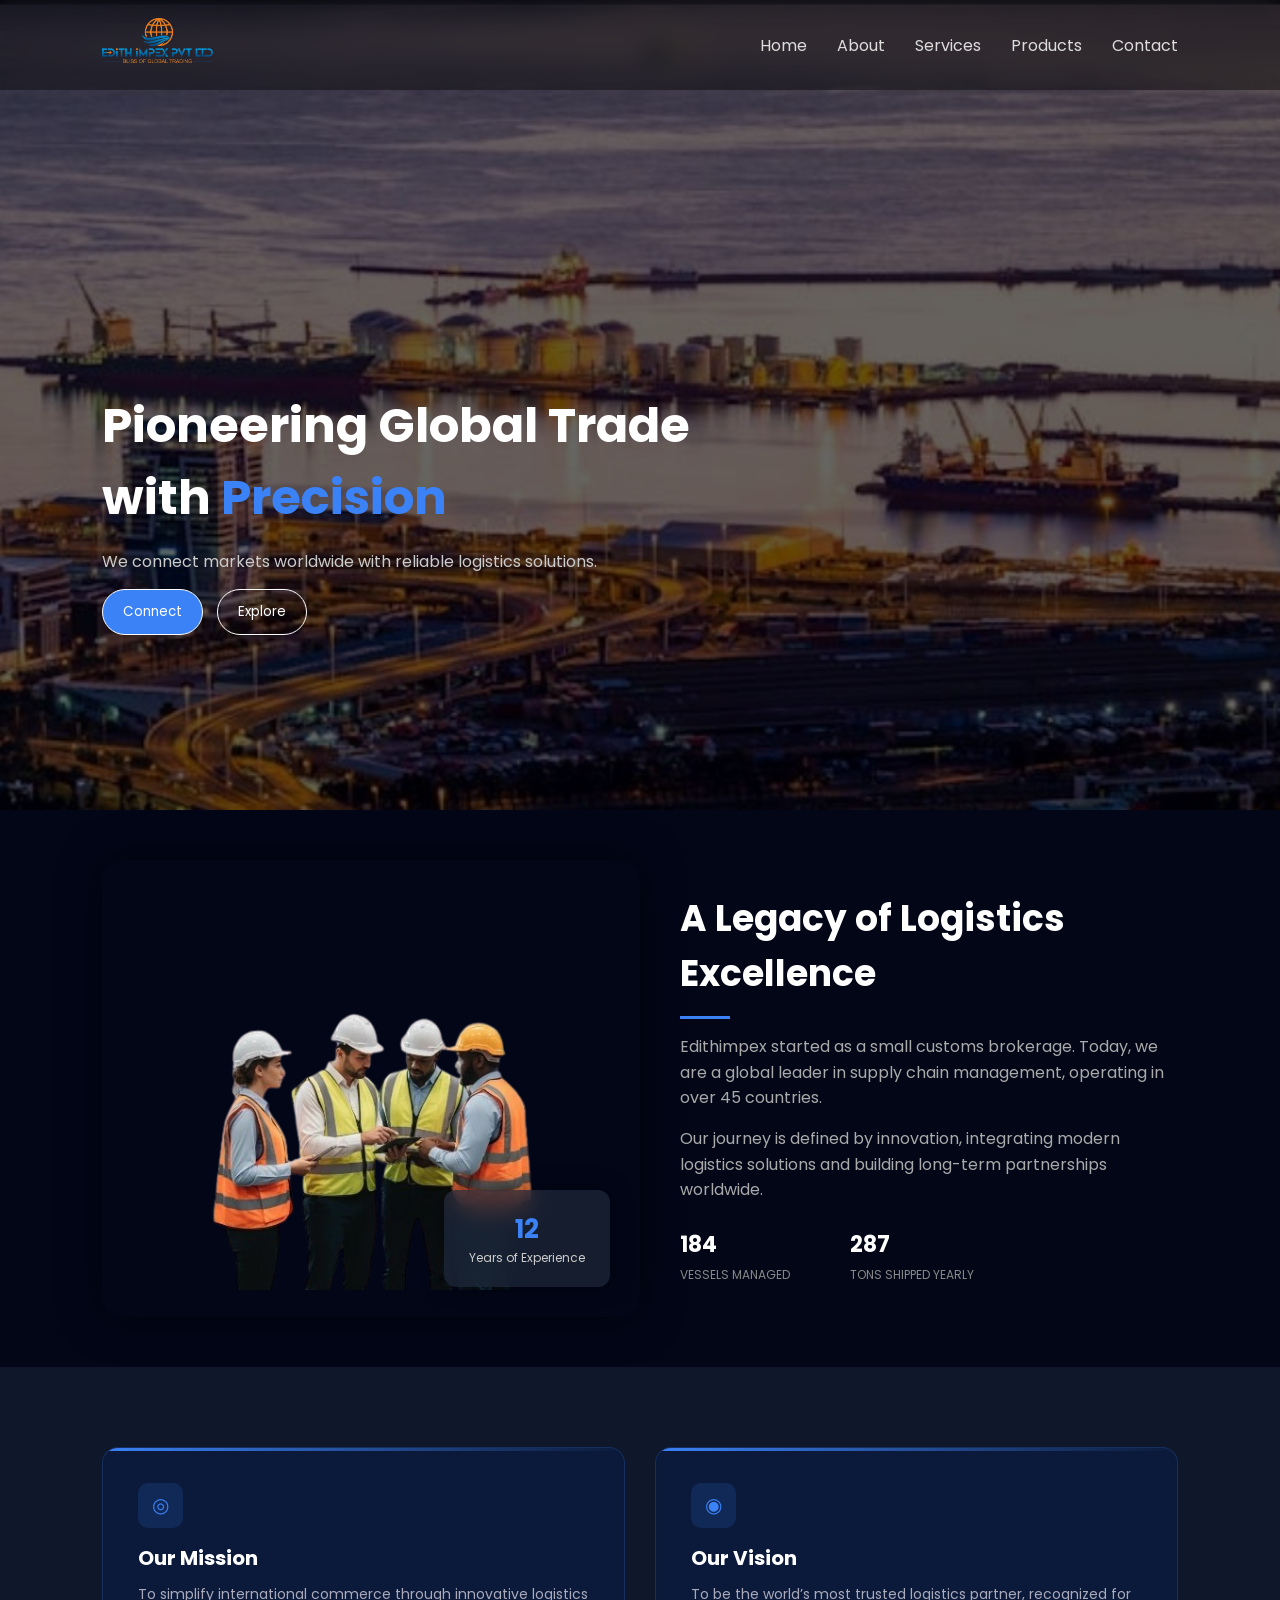
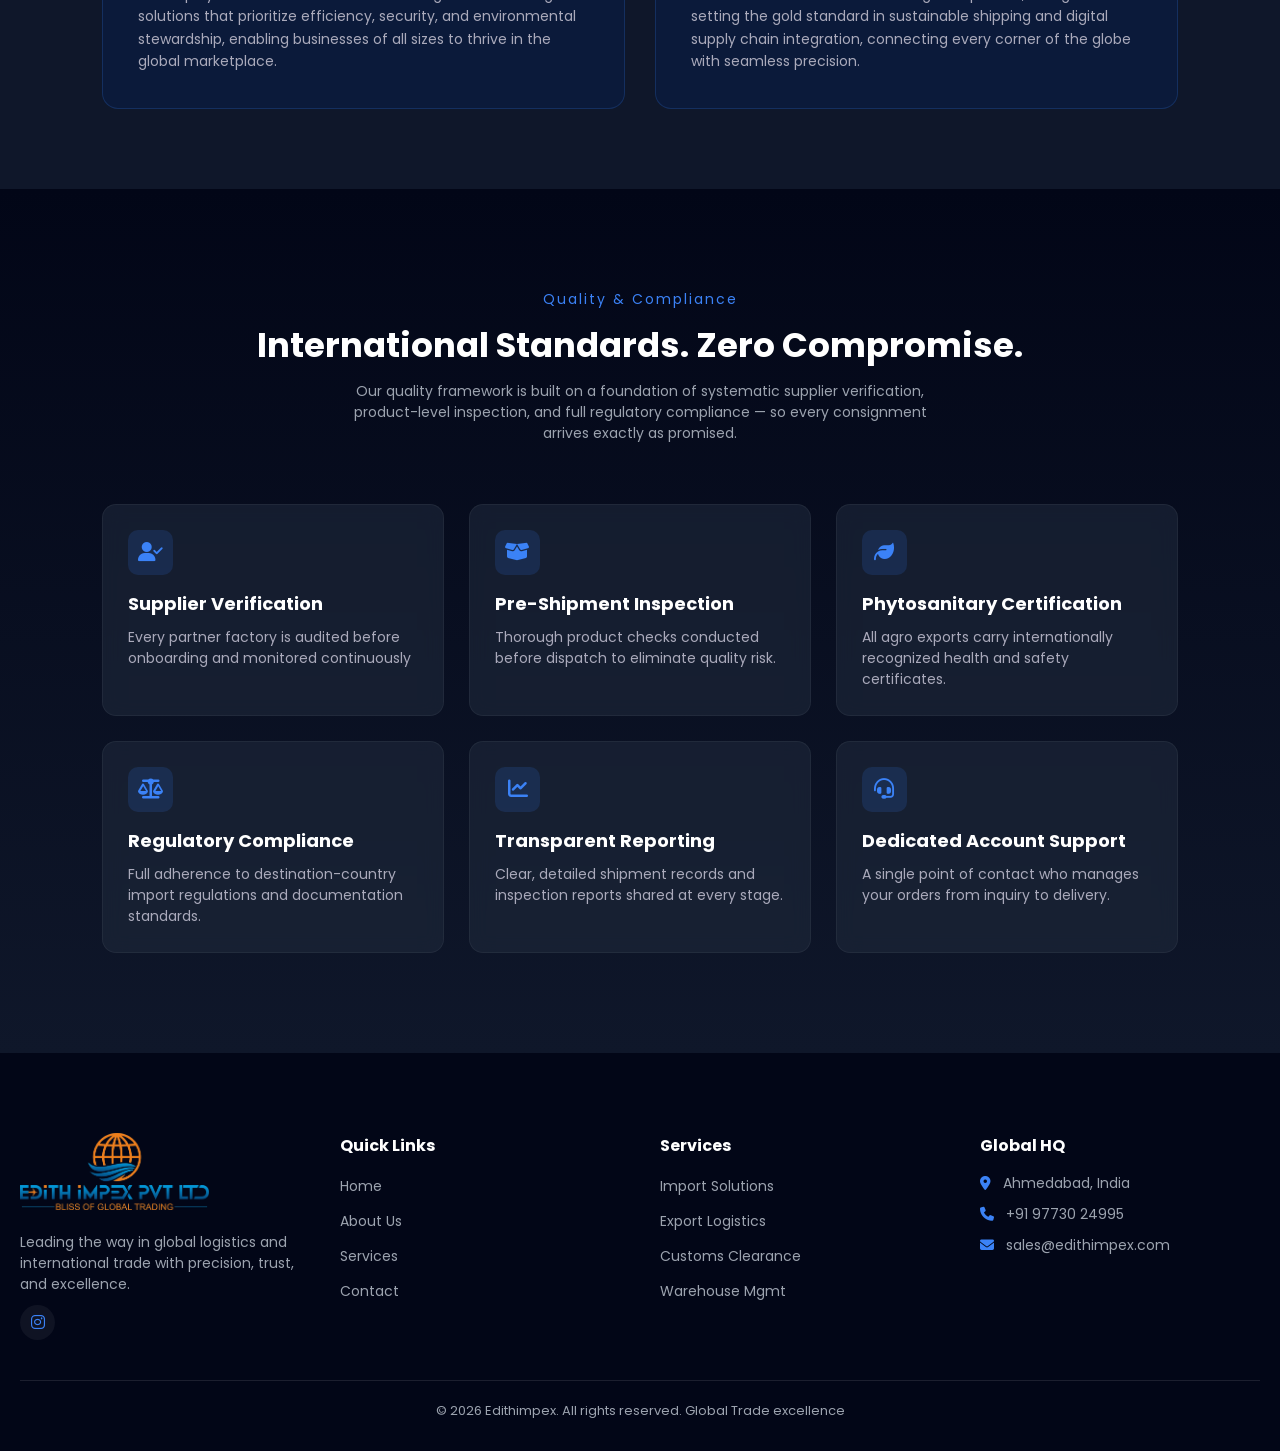
<file: about.html>
<!DOCTYPE html>
<html lang="en">
<head>
<meta charset="UTF-8">
<meta name="viewport" content="width=device-width, initial-scale=1.0">
<title>About - Edithimpex</title>

<link rel="stylesheet" href="https://cdnjs.cloudflare.com/ajax/libs/font-awesome/6.5.0/css/all.min.css">
<link href="https://fonts.googleapis.com/css2?family=Poppins:wght@300;400;500;600;700&display=swap" rel="stylesheet">
<link rel="stylesheet" href="css/abt1.css">

</head>

<body>

<!-- NAVBAR -->
<header class="navbar">
  <div class="logo">
    <img src="asset/image/logobg.png" alt="Edithimpex Logo">
  </div>

  <ul class="nav-links">
    <li><a href="index.html">Home</a></li>
    <li><a href="about.html">About</a></li>
    <li><a href="services.html">Services</a></li>
    <li><a href="products.html ">Products</a></li>
    <li><a href="contact.html">Contact</a></li>
  </ul>

  <div class="menu-toggle" id="menu-toggle">☰</div>
</header>

<!-- HERO -->
<section class="hero">
  <div class="hero-content">
    <h1>Pioneering Global Trade with <span>Precision</span></h1>
    <p>We connect markets worldwide with reliable logistics solutions.</p>
    <button class="primary" href="contact.html">Connect</button>
    <button class="secondary" href="services.html">Explore</button>
  </div>
</section>

<!-- ABOUT -->
<section class="about">
  <div class="about-container">

    <!-- LEFT IMAGE CARD -->
    <div class="about-left">
      <img src="asset/image/team.png" alt="team">

      <div class="experience-box">
        <h3 class="counter" data-target="30">0</h3>
        <p>Years of Experience</p>
      </div>
    </div>

    <!-- RIGHT TEXT -->
    <div class="about-right">
      <h2>A Legacy of Logistics Excellence</h2>
      <div class="line"></div>

      <p>
        Edithimpex started as a small customs brokerage.
        Today, we are a global leader in supply chain management,
        operating in over 45 countries.
      </p>

      <p>
        Our journey is defined by innovation, integrating modern logistics
        solutions and building long-term partnerships worldwide.
      </p>

      <div class="stats">
        <div>
          <h3 class="counter" data-target="450">0</h3>
          <span>VESSELS MANAGED</span>
        </div>
        <div>
          <h3 class="counter" data-target="700">0</h3>
          <span>TONS SHIPPED YEARLY</span>
        </div>
      </div>
    </div>

  </div>
</section>

<!-- MISSION -->
<section class="mission">
  
  <div class="mission-card fade-up">
    <div class="icon">◎</div>
    <h3>Our Mission</h3>
    <p>
      To simplify international commerce through innovative logistics
      solutions that prioritize efficiency, security, and environmental
      stewardship, enabling businesses of all sizes to thrive in the global marketplace.
    </p>
  </div>

  <div class="mission-card fade-up">
    <div class="icon">◉</div>
    <h3>Our Vision</h3>
    <p>
      To be the world’s most trusted logistics partner, recognized for
      setting the gold standard in sustainable shipping and digital supply
      chain integration, connecting every corner of the globe with seamless precision.
    </p>
  </div>

</section>

<section class="values">

  <div class="values-header">
    <p class="section-tag">Quality & Compliance</p>
    <h2>International Standards. Zero Compromise.</h2>
    <p class="section-subtitle fade-up">
     Our quality framework is built on a foundation of systematic supplier verification, product-level inspection, and full regulatory compliance — so every consignment arrives exactly as promised.
    </p>
  </div>

  <div class="values-grid">

    <div class="value-card fade-up">
      <div class="icon">
        <i class="fas fa-user-check"></i>
      </div>
      <h3>Supplier Verification</h3>
      <p>Every partner factory is audited before onboarding and monitored continuously</p>
    </div>

    <div class="value-card fade-up">
      <div class="icon">
        <i class="fas fa-box-open"></i>
      </div>
      <h3>Pre-Shipment Inspection</h3>
      <p>Thorough product checks conducted before dispatch to eliminate quality risk.</p>
    </div>

    <div class="value-card fade-up">
      <div class="icon">
        <i class="fas fa-leaf"></i>
      </div>
      <h3>Phytosanitary Certification</h3>
      <p>All agro exports carry internationally recognized health and safety certificates.</p>
    </div>

    <div class="value-card fade-up">
      <div class="icon">
        <i class="fas fa-scale-balanced"></i>
      </div>
      <h3>Regulatory Compliance</h3>
      <p>Full adherence to destination-country import regulations and documentation standards.</p>
    </div>

    <div class="value-card fade-up">
      <div class="icon">
        <i class="fas fa-chart-line"></i>
      </div>
      <h3>Transparent Reporting</h3>
      <p>Clear, detailed shipment records and inspection reports shared at every stage.</p>
    </div>

    <div class="value-card fade-up">
      <div class="icon">
        <i class="fas fa-headset"></i>
      </div>
      <h3>Dedicated Account Support</h3>
      <p>A single point of contact who manages your orders from inquiry to delivery.</p>
    </div>

  </div>

</section>

<footer class="footer">

  <div class="container footer-wrapper">

    <!-- COLUMN 1 -->
    <div class="footer-col fade-up">
      <div class="footer-logo">
        <img src="asset/image/logobg.png" alt="Edithimpex Logo">
      </div>

      <p class="footer-desc">
        Leading the way in global logistics and international trade with precision, trust, and excellence.
      </p>

      <div class="social-icons">
        <!-- <i class="fab fa-facebook-f"></i>
        <i class="fab fa-linkedin-in"></i> -->
        <i class="fab fa-instagram"></i>
      </div>
    </div>

    <!-- COLUMN 2 -->
    <div class="footer-col fade-up delay">
      <h4>Quick Links</h4>
      <ul>
        <li><a href="index.html">Home</a></li>
        <li><a href="about.html">About Us</a></li>
        <li><a href="services.html">Services</a></li>
        <li><a href="contact.html">Contact</a></li>
      </ul>
    </div>

    <!-- COLUMN 3 -->
    <div class="footer-col fade-up">
      <h4>Services</h4>
      <ul>
        <li><a href="#">Import Solutions</a></li>
        <li><a href="#">Export Logistics</a></li>
        <li><a href="#">Customs Clearance</a></li>
        <li><a href="#">Warehouse Mgmt</a></li>
      </ul>
    </div>

    <!-- COLUMN 4 -->
    <div class="footer-col fade-up delay">
      <h4>Global HQ</h4>

      <p><i class="fas fa-map-marker-alt"></i> Ahmedabad, India</p>
      <p><i class="fas fa-phone"></i> +91 97730 24995</p>
      <p><i class="fas fa-envelope"></i> sales@edithimpex.com</p>
    </div>

  </div>

  <!-- BOTTOM -->
  <div class="footer-bottom">
    <p>© 2026 Edithimpex. All rights reserved. Global Trade excellence</p>
  </div>

</footer>

<script src="js/abt.js"></script>

</body>
</html>
</file>
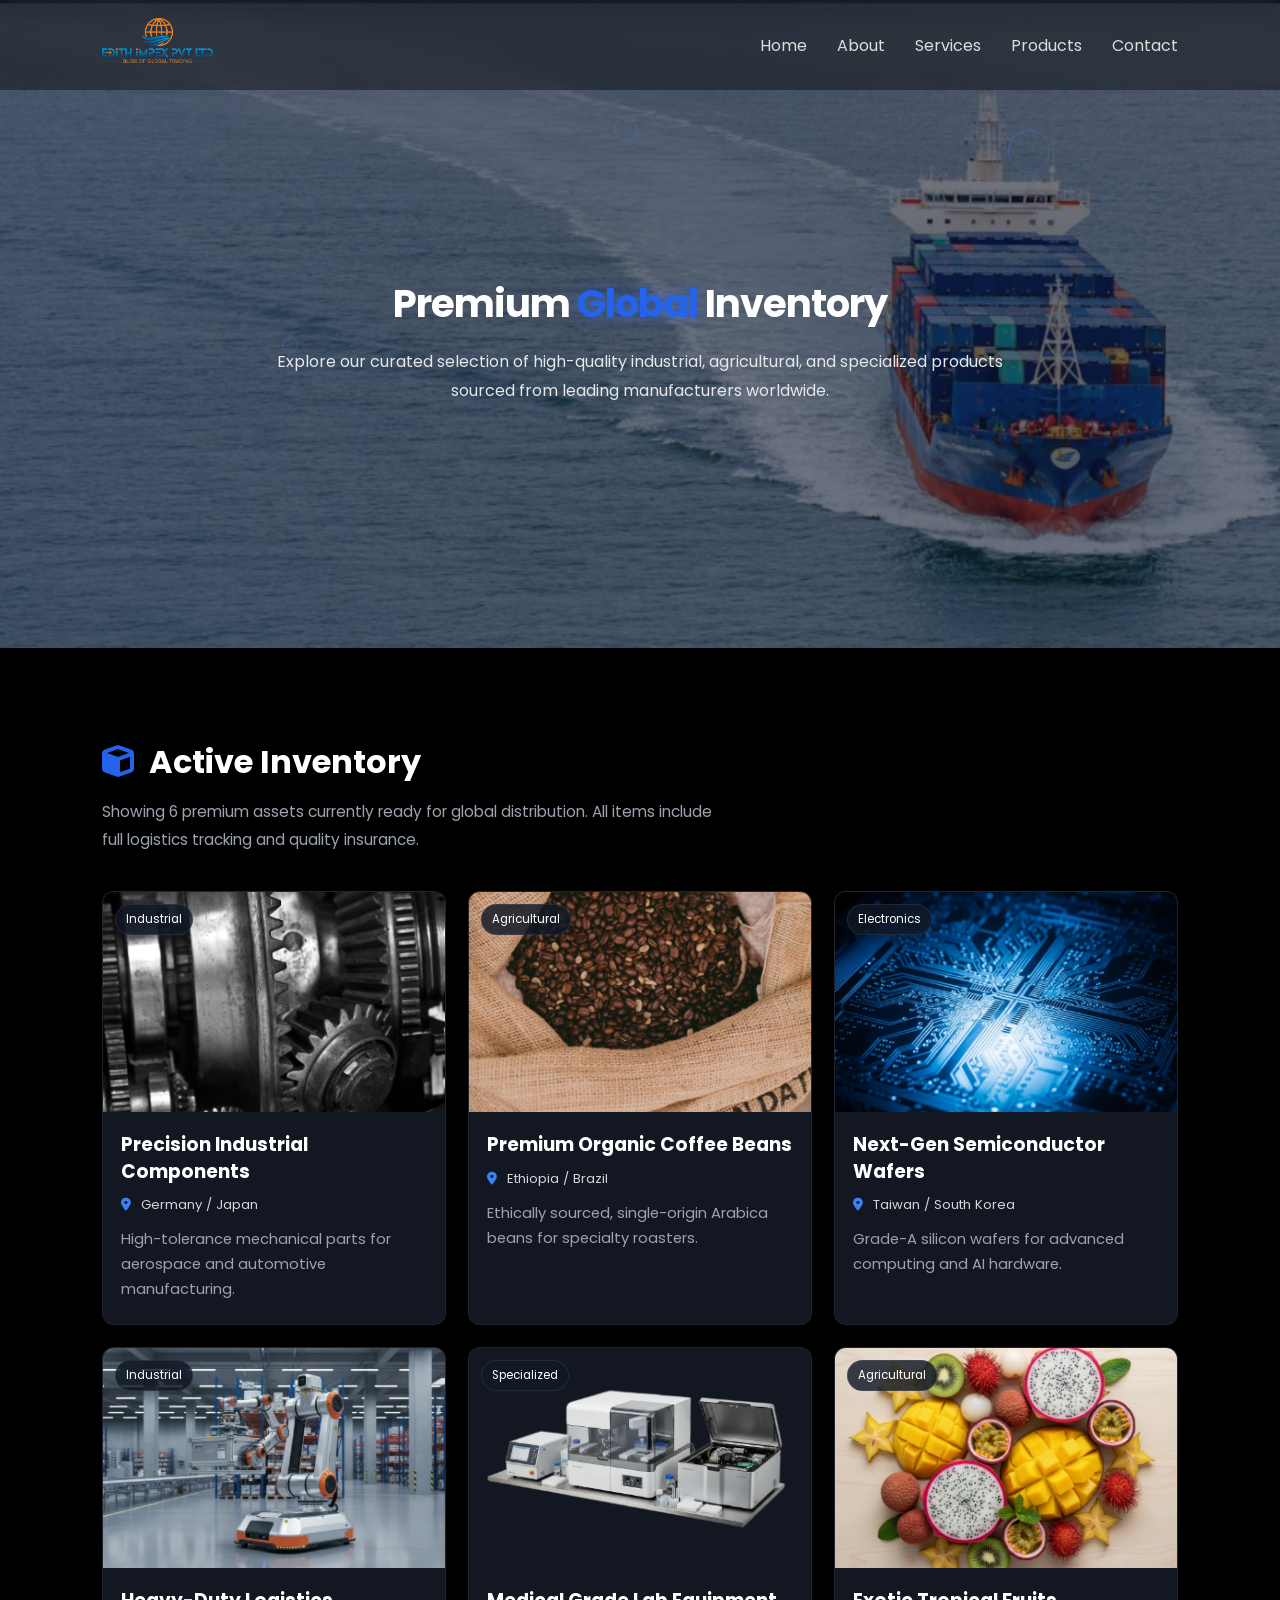
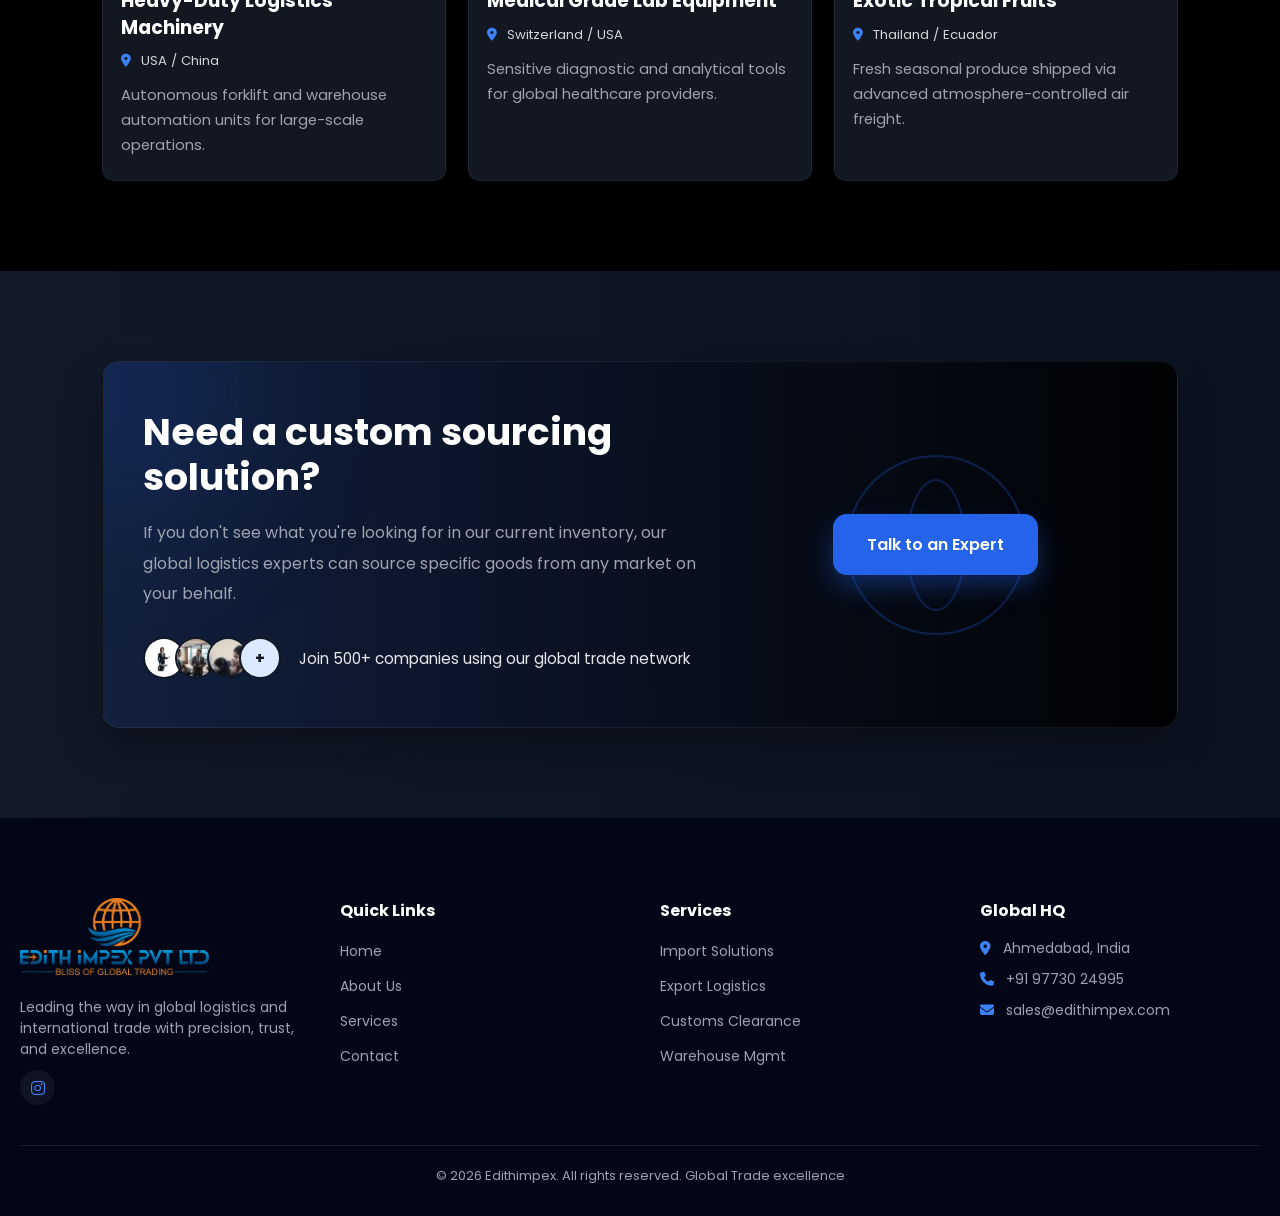
<file: products.html>
<!DOCTYPE html>
<html lang="en">
<head>
    <meta charset="UTF-8">
    <meta name="viewport" content="width=device-width, initial-scale=1.0">
    <title>Product - edithimpex</title>
    <link href="https://fonts.googleapis.com/css2?family=Poppins:wght@300;400;500;600;700&display=swap" rel="stylesheet">
    <link rel="stylesheet" href="https://cdnjs.cloudflare.com/ajax/libs/font-awesome/6.5.0/css/all.min.css">
    <link rel="stylesheet" href="css/prod.css">
</head>
<body>
<!-- NAVBAR -->
<header class="navbar">
  <div class="logo">
    <img src="asset/image/logobg.png" alt="Edithimpex Logo">
  </div>

  <ul class="nav-links">
    <li><a href="index.html">Home</a></li>
    <li><a href="about.html">About</a></li>
    <li><a href="services.html">Services</a></li>
    <li><a href="products.html">Products</a></li>
    <li><a href="contact.html">Contact</a></li>
  </ul>

  <div class="menu-toggle" id="menu-toggle">☰</div>
</header>

<!-- ========= HERO SECTION (Add below navbar) ========= -->
<section class="product-hero">
  <div class="hero-overlay"></div>

  <!-- floating circles -->
  <span class="float-shape shape1"></span>
  <span class="float-shape shape2"></span>
  <span class="float-shape shape3"></span>

  <div class="hero-content">
    <h1>
      Premium <span>Global</span> Inventory
    </h1>

    <p>
      Explore our curated selection of high-quality industrial, agricultural,
      and specialized products sourced from leading manufacturers worldwide.
    </p>
  </div>
</section>

<!-- ========= ACTIVE INVENTORY SECTION ========= -->
<section class="inventory-section">

  <div class="inventory-head">
    <h2><i class="fa-solid fa-cube"></i> Active Inventory</h2>
    <p>
      Showing 6 premium assets currently ready for global distribution.
      All items include full logistics tracking and quality insurance.
    </p>
  </div>

  <div class="inventory-grid">

    <!-- CARD 1 -->
    <div class="inventory-card">
      <div class="card-image">
        <img src="asset/image/p1.png" alt="">
        <span>Industrial</span>
      </div>
      <div class="card-content">
        <h3>Precision Industrial Components</h3>
        <small><i class="fa-solid fa-location-dot"></i> Germany / Japan</small>
        <p>High-tolerance mechanical parts for aerospace and automotive manufacturing.</p>
      </div>
    </div>

    <!-- CARD 2 -->
    <div class="inventory-card">
      <div class="card-image">
        <img src="asset/image/p2.png" alt="">
        <span>Agricultural</span>
      </div>
      <div class="card-content">
        <h3>Premium Organic Coffee Beans</h3>
        <small><i class="fa-solid fa-location-dot"></i> Ethiopia / Brazil</small>
        <p>Ethically sourced, single-origin Arabica beans for specialty roasters.</p>
      </div>
    </div>

    <!-- CARD 3 -->
    <div class="inventory-card">
      <div class="card-image">
        <img src="asset/image/p3.png" alt="">
        <span>Electronics</span>
      </div>
      <div class="card-content">
        <h3>Next-Gen Semiconductor Wafers</h3>
        <small><i class="fa-solid fa-location-dot"></i> Taiwan / South Korea</small>
        <p>Grade-A silicon wafers for advanced computing and AI hardware.</p>
      </div>
    </div>

    <!-- CARD 4 -->
    <div class="inventory-card">
      <div class="card-image">
        <img src="asset/image/p4.png" alt="">
        <span>Industrial</span>
      </div>
      <div class="card-content">
        <h3>Heavy-Duty Logistics Machinery</h3>
        <small><i class="fa-solid fa-location-dot"></i> USA / China</small>
        <p>Autonomous forklift and warehouse automation units for large-scale operations.</p>
      </div>
    </div>

    <!-- CARD 5 -->
    <div class="inventory-card">
      <div class="card-image">
        <img src="asset/image/p5.png" alt="">
        <span>Specialized</span>
      </div>
      <div class="card-content">
        <h3>Medical Grade Lab Equipment</h3>
        <small><i class="fa-solid fa-location-dot"></i> Switzerland / USA</small>
        <p>Sensitive diagnostic and analytical tools for global healthcare providers.</p>
      </div>
    </div>

    <!-- CARD 6 -->
    <div class="inventory-card">
      <div class="card-image">
        <img src="asset/image/p6.png" alt="">
        <span>Agricultural</span>
      </div>
      <div class="card-content">
        <h3>Exotic Tropical Fruits</h3>
        <small><i class="fa-solid fa-location-dot"></i> Thailand / Ecuador</small>
        <p>Fresh seasonal produce shipped via advanced atmosphere-controlled air freight.</p>
      </div>
    </div>

  </div>
</section>

<!-- ========= CUSTOM SOURCING CTA SECTION ========= -->
<section class="cta-source">

  <div class="cta-box">

    <!-- left -->
    <div class="cta-left">
      <h2>Need a custom sourcing solution?</h2>

      <p>
        If you don't see what you're looking for in our current inventory,
        our global logistics experts can source specific goods from any
        market on your behalf.
      </p>

      <div class="cta-users">
        <div class="user-stack">
          <img src="asset/image/user1.jpg" alt="">
          <img src="asset/image/user2.jpg" alt="">
          <img src="asset/image/user3.jpg" alt="">
          <span>+</span>
        </div>

        <small>Join 500+ companies using our global trade network</small>
      </div>
    </div>

    <!-- right -->
    <div class="cta-right">

      <div class="globe-ring"></div>
      <div class="globe-ring ring2"></div>

      <a href="contact.html" class="cta-btn">
        Talk to an Expert
      </a>

    </div>

  </div>

</section>

<footer class="footer">

  <div class="container footer-wrapper">

    <!-- COLUMN 1 -->
    <div class="footer-col fade-up">
      <div class="footer-logo">
        <img src="asset/image/logobg.png" alt="Edithimpex Logo">
      </div>

      <p class="footer-desc">
        Leading the way in global logistics and international trade with precision, trust, and excellence.
      </p>

      <div class="social-icons">
        <!-- <i class="fab fa-facebook-f"></i>
        <i class="fab fa-linkedin-in"></i> -->
        <i class="fab fa-instagram"></i>
      </div>
    </div>

    <!-- COLUMN 2 -->
    <div class="footer-col fade-up delay">
      <h4>Quick Links</h4>
      <ul>
        <li><a href="index.html">Home</a></li>
        <li><a href="about.html">About Us</a></li>
        <li><a href="services.html">Services</a></li>
        <li><a href="contact.html">Contact</a></li>
      </ul>
    </div>

    <!-- COLUMN 3 -->
    <div class="footer-col fade-up">
      <h4>Services</h4>
      <ul>
        <li><a href="#">Import Solutions</a></li>
        <li><a href="#">Export Logistics</a></li>
        <li><a href="#">Customs Clearance</a></li>
        <li><a href="#">Warehouse Mgmt</a></li>
      </ul>
    </div>

    <!-- COLUMN 4 -->
    <div class="footer-col fade-up delay">
      <h4>Global HQ</h4>

      <p><i class="fas fa-map-marker-alt"></i> Ahmedabad, India</p>
      <p><i class="fas fa-phone"></i> +91 97730 24995</p>
      <p><i class="fas fa-envelope"></i> sales@edithimpex.com</p>
    </div>

  </div>

  <!-- BOTTOM -->
  <div class="footer-bottom">
    <p>© 2026 Edithimpex. All rights reserved. Global Trade excellence</p>
  </div>

</footer>

<script src="js/prod.js"></script>
</body>
</html>
</file>
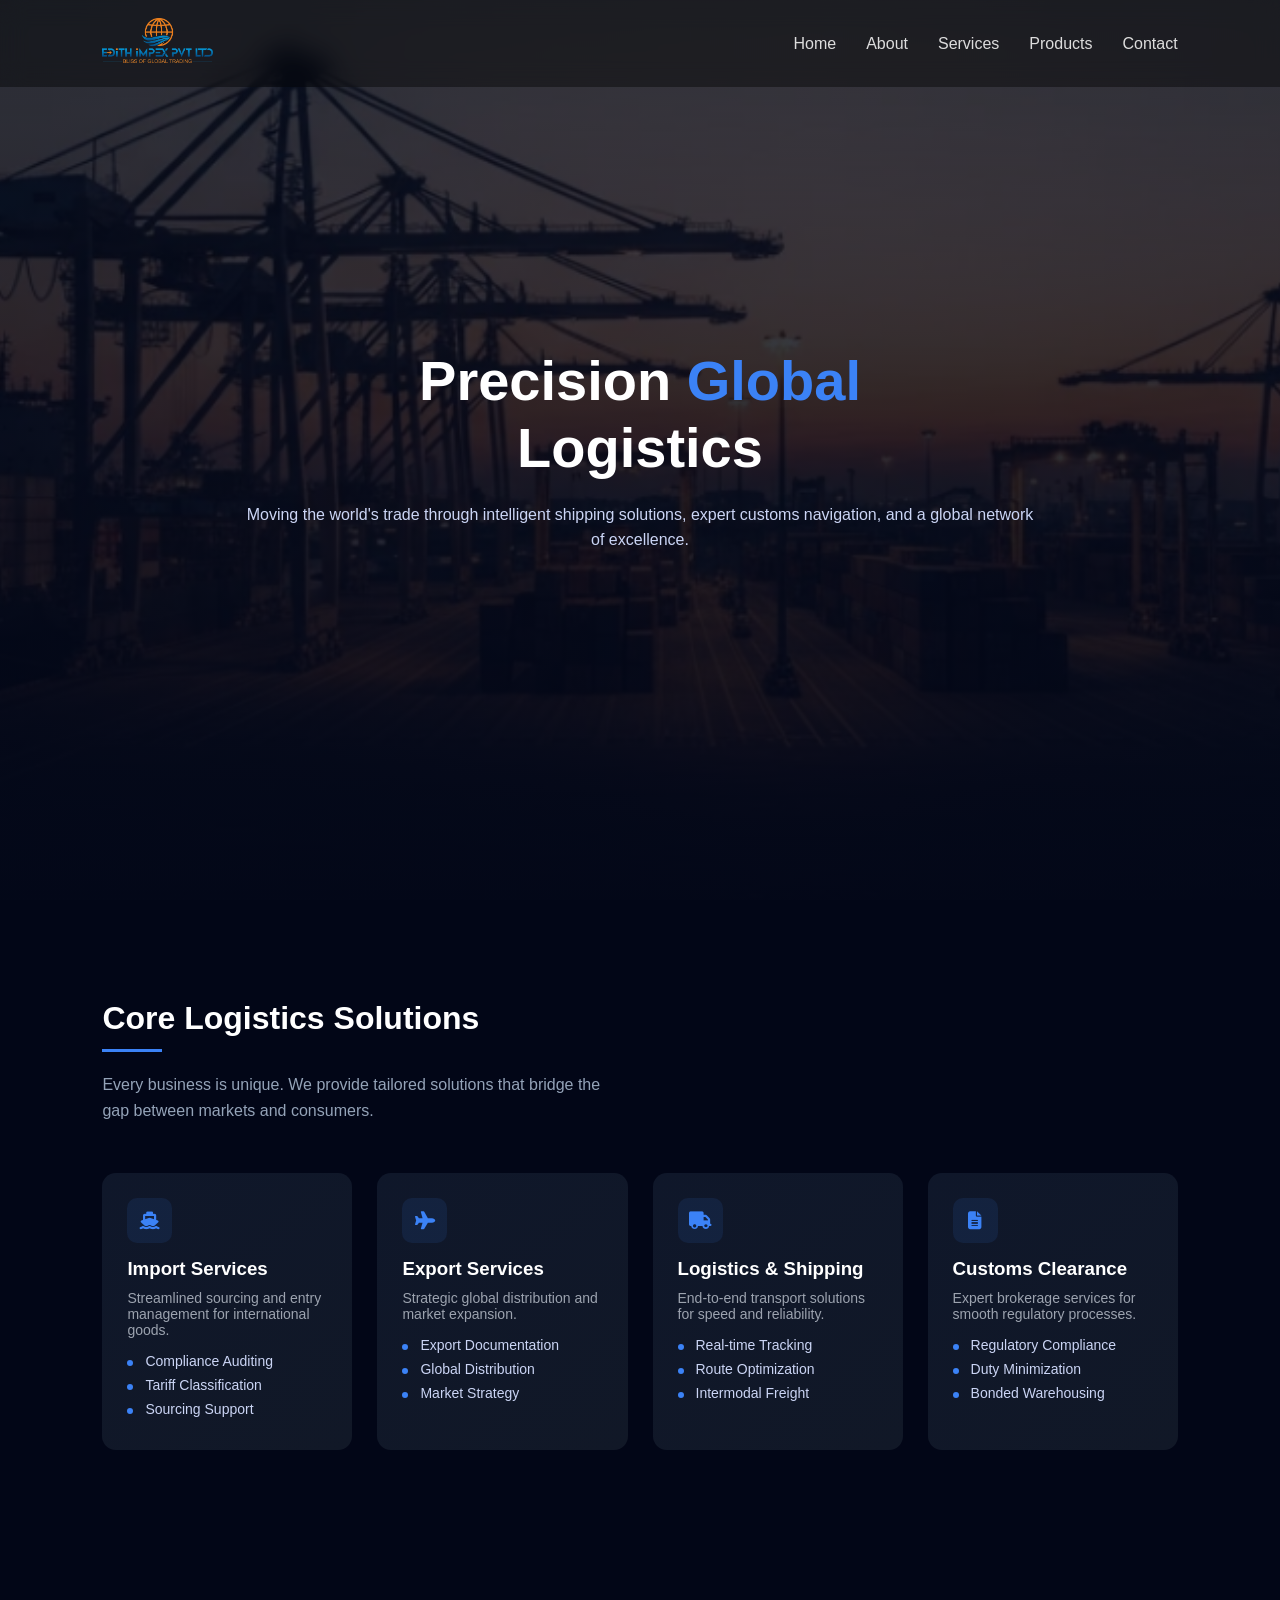
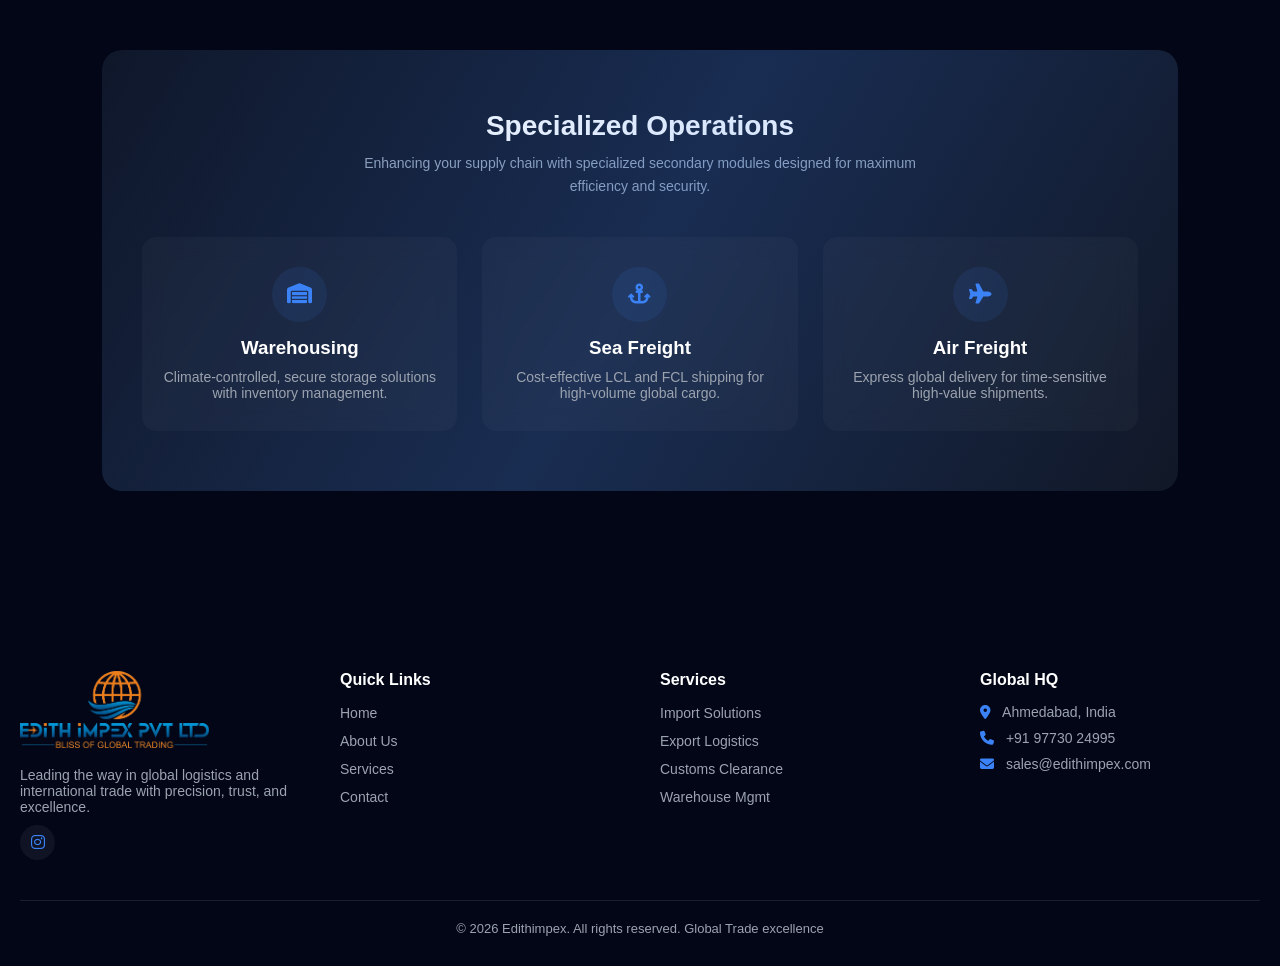
<file: services.html>
<!DOCTYPE html>
<html lang="en">
<head>
    <meta charset="UTF-8">
    <meta name="viewport" content="width=device-width, initial-scale=1.0">
    <title>services - edithimpex</title>

    <link rel="stylesheet" href="https://cdnjs.cloudflare.com/ajax/libs/font-awesome/6.5.0/css/all.min.css">
    <link rel="stylesheet" href="css/serv.css">
</head>
<body>
<!-- NAVBAR -->
<header class="navbar">
  <div class="logo">
    <img src="asset/image/logobg.png" alt="Edithimpex Logo">
  </div>

  <ul class="nav-links">
    <li><a href="index.html">Home</a></li>
    <li><a href="about.html">About</a></li>
    <li><a href="services.html">Services</a></li>
    <li><a href="products.html">Products</a></li>
    <li><a href="contact.html">Contact</a></li>
  </ul>

  <div class="menu-toggle" id="menu-toggle">☰</div>
</header>

<!-- HERO SECTION -->
<section class="service-hero">
  <div class="hero-overlay"></div>

  <div class="hero-content">
    <h1>
      Precision <span>Global</span><br>
      Logistics
    </h1>

    <p>
      Moving the world's trade through intelligent shipping solutions,
      expert customs navigation, and a global network of excellence.
    </p>
  </div>
</section>

<!-- CORE SERVICES -->
<section class="core-services">

  <div class="section-header">
    <h2>Core Logistics Solutions</h2>
    <div class="underline"></div>
    <p>
      Every business is unique. We provide tailored solutions that bridge the
      gap between markets and consumers.
    </p>
  </div>

  <div class="services-grid">

    <!-- CARD 1 -->
    <div class="service-card">
      <div class="icon"><i class="fas fa-ship"></i></div>
      <h3>Import Services</h3>
      <p>Streamlined sourcing and entry management for international goods.</p>

      <ul>
        <li>Compliance Auditing</li>
        <li>Tariff Classification</li>
        <li>Sourcing Support</li>
      </ul>
    </div>

    <!-- CARD 2 -->
    <div class="service-card">
      <div class="icon"><i class="fas fa-plane"></i></div>
      <h3>Export Services</h3>
      <p>Strategic global distribution and market expansion.</p>

      <ul>
        <li>Export Documentation</li>
        <li>Global Distribution</li>
        <li>Market Strategy</li>
      </ul>
    </div>

    <!-- CARD 3 -->
    <div class="service-card">
      <div class="icon"><i class="fas fa-truck"></i></div>
      <h3>Logistics & Shipping</h3>
      <p>End-to-end transport solutions for speed and reliability.</p>

      <ul>
        <li>Real-time Tracking</li>
        <li>Route Optimization</li>
        <li>Intermodal Freight</li>
      </ul>
    </div>

    <!-- CARD 4 -->
    <div class="service-card">
      <div class="icon"><i class="fas fa-file-alt"></i></div>
      <h3>Customs Clearance</h3>
      <p>Expert brokerage services for smooth regulatory processes.</p>

      <ul>
        <li>Regulatory Compliance</li>
        <li>Duty Minimization</li>
        <li>Bonded Warehousing</li>
      </ul>
    </div>

  </div>

</section>

<!-- SPECIALIZED OPERATIONS -->
<section class="special-operations">

  <div class="special-container">

    <div class="special-header">
      <h2>Specialized Operations</h2>
      <p>
        Enhancing your supply chain with specialized secondary modules
        designed for maximum efficiency and security.
      </p>
    </div>

    <div class="special-grid">

      <!-- CARD 1 -->
      <div class="special-card">
        <div class="icon-box"><i class="fas fa-warehouse"></i></div>
        <h3>Warehousing</h3>
        <p>Climate-controlled, secure storage solutions with inventory management.</p>
      </div>

      <!-- CARD 2 -->
      <div class="special-card">
        <div class="icon-box"><i class="fas fa-anchor"></i></div>
        <h3>Sea Freight</h3>
        <p>Cost-effective LCL and FCL shipping for high-volume global cargo.</p>
      </div>

      <!-- CARD 3 -->
      <div class="special-card">
        <div class="icon-box"><i class="fas fa-plane"></i></div>
        <h3>Air Freight</h3>
        <p>Express global delivery for time-sensitive high-value shipments.</p>
      </div>

    </div>

  </div>

</section>


<footer class="footer">

  <div class="container footer-wrapper">

    <!-- COLUMN 1 -->
    <div class="footer-col fade-up">
      <div class="footer-logo">
        <img src="asset/image/logobg.png" alt="Edithimpex Logo">
      </div>

      <p class="footer-desc">
        Leading the way in global logistics and international trade with precision, trust, and excellence.
      </p>

      <div class="social-icons">
        <!-- <i class="fab fa-facebook-f"></i>
        <i class="fab fa-linkedin-in"></i> -->
        <i class="fab fa-instagram"></i>
      </div>
    </div>

    <!-- COLUMN 2 -->
    <div class="footer-col fade-up delay">
      <h4>Quick Links</h4>
      <ul>
        <li><a href="index.html">Home</a></li>
        <li><a href="about.html">About Us</a></li>
        <li><a href="services.html">Services</a></li>
        <li><a href="contact.html">Contact</a></li>
      </ul>
    </div>

    <!-- COLUMN 3 -->
    <div class="footer-col fade-up">
      <h4>Services</h4>
      <ul>
        <li><a href="#">Import Solutions</a></li>
        <li><a href="#">Export Logistics</a></li>
        <li><a href="#">Customs Clearance</a></li>
        <li><a href="#">Warehouse Mgmt</a></li>
      </ul>
    </div>

    <!-- COLUMN 4 -->
    <div class="footer-col fade-up delay">
      <h4>Global HQ</h4>

      <p><i class="fas fa-map-marker-alt"></i> Ahmedabad, India</p>
      <p><i class="fas fa-phone"></i> +91 97730 24995</p>
      <p><i class="fas fa-envelope"></i> sales@edithimpex.com</p>
    </div>

  </div>

  <!-- BOTTOM -->
  <div class="footer-bottom">
    <p>© 2026 Edithimpex. All rights reserved. Global Trade excellence</p>
  </div>

</footer>
<script src="js/serv.js"></script>

</body>
</html>
</file>
<file: css/abt1.css>
html, body {
  overflow-x: hidden;
}

/* RESET */
*{margin:0;padding:0;box-sizing:border-box;font-family:'Poppins',sans-serif;}
body{background:#0f172a;color:#fff;}

/* NAVBAR */
.navbar {
  display: flex;
  justify-content: space-between;
  align-items: center;
  padding: 18px 8%;
  position: fixed;
  width: 100%;
  top: 0;
  z-index: 1000;
  background: rgba(0,0,0,0.4);
  backdrop-filter: blur(12px);
  transition: all 0.3s ease;
}

/* 🔥 NAVBAR SCROLL EFFECT */
.navbar.scrolled {
  background: rgba(15, 23, 42, 0.95);
  box-shadow: 0 4px 20px rgba(0,0,0,0.5);
  transition: 0.3s;
}

/* 🔥 HIDE/SHOW NAVBAR */
.navbar.hide {
  transform: translateY(-100%);
  transition: 0.3s;
}

/* 🔥 LOGO GLOW */
.logo {
  position: relative;
  transition: 0.3s;
}

.logo:hover {
  color: #60a5fa;
  text-shadow: 0 0 10px rgba(59,130,246,0.7);
}

.logo img {
  height: 45px;   /* adjust size */
  width: auto;
  object-fit: contain;
  cursor: pointer;
  transition: 0.3s;
}

/* 🔥 Hover effect */
.logo img:hover {
  transform: scale(1.05);
  filter: drop-shadow(0 0 8px rgba(59,130,246,0.6));
}

/* 🔥 NAV LINK UNDERLINE ANIMATION */
.nav-links a {
  position: relative;
  text-decoration: none;
}

.nav-links a::after {
  content: "";
  position: absolute;
  left: 0;
  bottom: -5px;
  width: 0%;
  height: 2px;
  background: #3b82f6;
  transition: 0.3s;
}

.nav-links a:hover::after {
  width: 100%;
}

/* 🔥 MOBILE MENU ANIMATION */
.nav-links {
  transition: all 0.4s ease;
}

.logo {
  font-size: 22px;
  font-weight: 600;
  color: #3b82f6;
}

.nav-links {
  display: flex;
  list-style: none;
  gap: 30px;
}

.nav-links a {
  text-decoration: none;
  color: #ddd;
  transition: 0.3s;
}

.nav-links a:hover {
  color: #3b82f6;
}

.menu-toggle {
  display: none;
  font-size: 26px;
  cursor: pointer;
}
/* HERO */
.hero{
height:90vh;
background:url('../asset/image/about bg.png') center/cover;
display:flex;align-items:center;padding:8%;
position:relative;
}

.hero::after{
content:"";position:absolute;width:100%;height:100%;
background:rgba(0,0,0,0.6);top:0;left:0;
}

.hero-content{
  position:relative;
  z-index:2;
  max-width:600px;
  animation:fadeUp 1s;
  padding-top: 20%;
}

.hero h1{font-size:48px;}

.hero span{color:#3b82f6;}

.hero p{margin:15px 0;color:#ccc;}

.hero button{
padding:12px 20px;
margin-right:10px;
border: 1px solid #fff;
cursor:pointer;
border-radius: 35px;
}

.primary{background:#3b82f6;color:#fff;}

.secondary{background:transparent;border:1px solid #fff;color:#fff;}

/* ============ mobile view fix ============ */
@media(max-width:768px){

  .menu-toggle{
    display:block;
    color:#fff;
    z-index:1100;
  }

  .nav-links{
    position:absolute;
    top:70px;
    right:-100%;
    flex-direction:column;
    background:#020617;
    width:100%;
    text-align:center;
    padding:20px 0;
    transition:0.4s;
  }

  .nav-links.active{
    right:0;
  }

}

/* ABOUT */
/* ===== ABOUT SECTION UPGRADE ===== */

.about {
  padding: 50px 8%;
  background: #020617;
}

.about-container {
  display: flex;
  align-items: center;
  gap: 40px;
}

/* LEFT IMAGE CARD */
.about-left {
  position: relative;
  flex: 1;
  background: #020617;
  border-radius: 20px;
  padding: 20px;
  box-shadow: 0 0 40px rgba(0,0,0,0.6);
}

.about-left img {
  width: 100%;
  border-radius: 15px;
}

/* EXPERIENCE BOX (GLASS EFFECT) */
.experience-box {
  position: absolute;
  bottom: 30px;
  right: 30px;
  background: rgba(30, 41, 59, 0.7);
  backdrop-filter: blur(12px);
  padding: 20px 25px;
  border-radius: 12px;
  text-align: center;
  box-shadow: 0 0 20px rgba(0,0,0,0.5);
}

.experience-box h3 {
  color: #3b82f6;
  font-size: 26px;
}

.experience-box p {
  font-size: 12px;
  color: #ccc;
}

/* RIGHT CONTENT */
.about-right {
  flex: 1;
}

.about-right h2 {
  font-size: 36px;
  margin-bottom: 10px;
}

/* BLUE LINE */
.about-right .line {
  width: 50px;
  height: 3px;
  background: #3b82f6;
  margin: 15px 0;
}

.about-right p {
  color: #aaa;
  margin-bottom: 15px;
  font-size: 16px;
  line-height: 1.6;
}

/* STATS */
.stats {
  display: flex;
  gap: 60px;
  margin-top: 25px;
}

.stats h3 {
  color: #fff;
  font-size: 22px;
}

.stats span {
  font-size: 12px;
  color: #888;
}

/* RESPONSIVE */
@media(max-width:600px){
  .about-container {
    flex-direction: column;
    gap: 25px;
  }

  .stats {
    justify-content: space-between;
    gap: 20px;
  }

  .about-right h2 {
    font-size: 26px;
  }

  .about-left img{
    height: 300px;   /* increase height */
    object-fit: cover;
  }

}

/* CARDS */
/* ===== MISSION & VISION SECTION ===== */

.mission {
  padding: 80px 8%;
  display: flex;
  gap: 30px;
}

/* CARD DESIGN */
.mission-card {
  flex: 1;
  background: #0b1a3a;
  padding: 35px;
  border-radius: 16px;
  position: relative;
  overflow: hidden;

  /* glow border */
  border: 1px solid rgba(59,130,246,0.2);

  /* animation */
  opacity: 0;
  transform: translateY(50px);
  transition: 0.5s ease;
}

/* 🔥 HOVER EFFECT */
.mission-card:hover {
  transform: translateY(-10px) scale(1.02);
  box-shadow: 0 0 40px rgba(59,130,246,0.3);
}

/* ICON */
.mission-card .icon {
  width: 45px;
  height: 45px;
  background: rgba(59,130,246,0.15);
  display: flex;
  align-items: center;
  justify-content: center;
  border-radius: 10px;
  color: #3b82f6;
  font-size: 20px;
  margin-bottom: 15px;
}

/* TITLE */
.mission-card h3 {
  margin-bottom: 10px;
  font-size: 20px;
}

/* TEXT */
.mission-card p {
  color: #aab;
  line-height: 1.6;
  font-size: 14px;
}

/* 🔥 TOP GRADIENT LINE EFFECT */
.mission-card::before {
  content: "";
  position: absolute;
  top: 0;
  left: 0;
  width: 100%;
  height: 3px;
  background: linear-gradient(to right, #3b82f6, transparent);
}

/* RESPONSIVE */
@media(max-width:600px){
  .mission {
    flex-direction: column;
  }
}

/* ===== CORE VALUES ===== */
/* TEXT */
.section-tag {
  color: #3b82f6; 
  font-size: 12px;
  letter-spacing: 2px;
  margin-bottom: 10px;
}

.section-subtitle {
  color: #9ca3af;
  font-size: 14px;
  max-width: 600px;
  margin: 0 auto 60px;
}

.values {
  padding: 100px 8%;
  background: linear-gradient(to bottom, #020617, #0f172a);
}

/* HEADER */
.values-header {
  text-align: center;
  margin-bottom: 50px;
}

.values-header h2 {
  font-size: 34px;
  margin-bottom: 10px;
}

.values-header p {
  color: #9aa;
  font-size: 14px;
}

/* GRID */
.values-grid {
  display: grid;
  grid-template-columns: repeat(3, 1fr);
  gap: 25px;
}

/* CARD */
.value-card {
  background: rgba(30, 41, 59, 0.6);
  backdrop-filter: blur(10px);
  padding: 25px;
  border-radius: 14px;
  border: 1px solid rgba(255,255,255,0.05);
  width: 100%;
  min-width: 0;
  transition: 0.4s ease;

  opacity: 0;
  transform: translateY(50px);
}

/* HOVER EFFECT */
.value-card:hover {
  transform: translateY(-10px) scale(1.02);
  box-shadow: 0 0 30px rgba(59,130,246,0.2);
  border-color: rgba(59,130,246,0.3);
}

/* ICON */
.value-card .icon {
  width: 45px;
  height: 45px;
  background: rgba(59,130,246,0.15);
  display: flex;
  align-items: center;
  justify-content: center;
  border-radius: 10px;
  font-size: 20px;
  margin-bottom: 15px;
  color: #3b82f6;
}

.value-card .icon i {
  font-size: 20px;
  transition: 0.3s;
}

.value-card:hover .icon i {
  transform: scale(1.2);
}

/* TITLE */
.value-card h3 {
  margin-bottom: 10px;
  font-size: 18px;
}

/* TEXT */
.value-card p {
  color: #aab;
  font-size: 14px;
  line-height: 1.5;
}

/* RESPONSIVE */
.values-grid {
  display: grid;
  grid-template-columns: repeat(3, 1fr);
  gap: 25px;
}

/* Tablet */
@media(max-width:600px){

  .values {
    padding: 80px 5%;
  }

  .values-grid {
    grid-template-columns: repeat(2, 1fr);
    gap: 15px; /* reduce gap */
  }

  .value-card {
    padding: 18px; /* reduce padding */
  }

  .value-card h3{
    font-size: 15px;
    line-height: 1.3;
  }

  .value-card p{
    font-size: 13px;
    line-height: 1.4;

    display: -webkit-box;
    -webkit-line-clamp: 3;
    -webkit-box-orient: vertical;
    overflow: hidden;
  }

}

/* ========================
footer section
======================== */
/* FOOTER */
.footer {
  background: #020617;
  padding: 80px 20px 30px;
  color: #fff;
}

/* GRID */
.footer-wrapper {
  display: grid;
  grid-template-columns: repeat(4, 1fr);
  gap: 40px;
}

/* LOGO */
.footer .logo {
  font-size: 20px;
  color: #3b82f6;
  margin-bottom: 15px;
}

.footer-logo img {
  height: 77px;
  width: auto;
  object-fit: contain;
  margin-bottom: 15px;
  transition: 0.3s;
}

/* 🔥 Hover effect */
.footer-logo img:hover {
  transform: scale(1.05);
  filter: drop-shadow(0 0 10px rgba(59,130,246,0.6));
}

.footer-desc {
  font-size: 14px;
  color: #9ca3af;
  margin-bottom: 20px;
}

/* SOCIAL */
.social-icons {
  display: flex;
  gap: 15px;
}

.social-icons i {
  width: 35px;
  height: 35px;
  background: rgba(255,255,255,0.05);
  display: flex;
  align-items: center;
  justify-content: center;
  border-radius: 50%;
  cursor: pointer;
  transition: 0.3s;
}

.social-icons i:hover {
  background: #3b82f6;
  transform: translateY(-5px);
}

/* HEADINGS */
.footer-col h4 {
  margin-bottom: 15px;
}

/* LINKS */
.footer-col ul {
  list-style: none;
}

.footer-col ul li {
  margin-bottom: 10px;
}

.footer-col ul li a {
  text-decoration: none;
  color: #9ca3af;
  font-size: 14px;
  transition: 0.3s;
}

.footer-col ul li a:hover {
  color: #3b82f6;
  padding-left: 5px;
}

/* CONTACT */
.footer-col p {
  font-size: 14px;
  color: #9ca3af;
  margin-bottom: 10px;
}

.footer-col i {
  color: #3b82f6;
  margin-right: 8px;
}

/* BOTTOM */
.footer-bottom {
  border-top: 1px solid rgba(255,255,255,0.1);
  margin-top: 40px;
  padding-top: 20px;
  text-align: center;
  font-size: 13px;
  color: #9ca3af;
}

/* RESPONSIVE */
@media (max-width: 992px) {
  .footer-wrapper {
    grid-template-columns: repeat(2, 1fr);
  }
}

@media (max-width: 600px) {
  .footer-wrapper {
    grid-template-columns: 1fr;
    text-align: center;
  }

  .social-icons {
    justify-content: center;
  }
}

/* =============================
update things in about page
============================= */
/* ADD THIS */
.fade-up{
  opacity:0;
  transform:translateY(50px);
  transition:0.6s ease;
}

.fade-up.show{
  opacity:1;
  transform:translateY(0);
}

/* VALUE FIX */
.section-tag{color:#3b82f6 !important;}
.section-subtitle{color:#9ca3af !important;}

/* MOBILE GRID FIX */
@media(max-width:600px){
  .values-grid{
    grid-template-columns:repeat(2,1fr);
  }
}

/* HERO ANIMATION */
@keyframes fadeUp{
  from{opacity:0;transform:translateY(40px);}
  to{opacity:1;transform:translateY(0);}
}
</file>
<file: css/prod.css>
html, body {
  overflow-x: hidden;
}

/* RESET */
*{
    margin:0;
    padding:0;
    box-sizing:border-box;
    font-family:'Poppins',sans-serif;
}
body{
    background:#0f172a;
    color:#fff;
}

/* NAVBAR */
.navbar {
  display: flex;
  justify-content: space-between;
  align-items: center;
  padding: 18px 8%;
  position: fixed;
  width: 100%;
  top: 0;
  z-index: 1000;
  background: rgba(0,0,0,0.4);
  backdrop-filter: blur(12px);
  transition: all 0.3s ease;
}

/* 🔥 NAVBAR SCROLL EFFECT */
.navbar.scrolled {
  background: rgba(15, 23, 42, 0.95);
  box-shadow: 0 4px 20px rgba(0,0,0,0.5);
  transition: 0.3s;
}

/* 🔥 HIDE/SHOW NAVBAR */
.navbar.hide {
  transform: translateY(-100%);
  transition: 0.3s;
}

/* 🔥 LOGO GLOW */
.logo {
  position: relative;
  transition: 0.3s;
}

.logo:hover {
  color: #60a5fa;
  text-shadow: 0 0 10px rgba(59,130,246,0.7);
}

.logo img {
  height: 45px;   /* adjust size */
  width: auto;
  object-fit: contain;
  cursor: pointer;
  transition: 0.3s;
}

/* 🔥 Hover effect */
.logo img:hover {
  transform: scale(1.05);
  filter: drop-shadow(0 0 8px rgba(59,130,246,0.6));
}

/* 🔥 NAV LINK UNDERLINE ANIMATION */
.nav-links a {
  position: relative;
  text-decoration: none;
}

.nav-links a::after {
  content: "";
  position: absolute;
  left: 0;
  bottom: -5px;
  width: 0%;
  height: 2px;
  background: #3b82f6;
  transition: 0.3s;
}

.nav-links a:hover::after {
  width: 100%;
}

/* 🔥 MOBILE MENU ANIMATION */
.nav-links {
  transition: all 0.4s ease;
}

.logo {
  font-size: 22px;
  font-weight: 600;
  color: #3b82f6;
}

.nav-links {
  display: flex;
  list-style: none;
  gap: 30px;
}

.nav-links a {
  text-decoration: none;
  color: #ddd;
  transition: 0.3s;
}

.nav-links a:hover {
  color: #3b82f6;
}

.menu-toggle {
  display: none;
  font-size: 26px;
  cursor: pointer;
}

/* ============ mobile view fix ============ */
@media(max-width:768px){

  .menu-toggle{
    display:block;
    color:#fff;
    z-index:1100;
  }

  .nav-links{
    position:absolute;
    top:70px;
    right:-100%;
    flex-direction:column;
    background:#020617;
    width:100%;
    text-align:center;
    padding:20px 0;
    transition:0.4s;
  }

  .nav-links.active{
    right:0;
  }

}


/* ========================
footer section
======================== */
/* FOOTER */
.footer {
  background: #020617;
  padding: 80px 20px 30px;
  color: #fff;
}

/* GRID */
.footer-wrapper {
  display: grid;
  grid-template-columns: repeat(4, 1fr);
  gap: 40px;
}

/* LOGO */
.footer .logo {
  font-size: 20px;
  color: #3b82f6;
  margin-bottom: 15px;
}

.footer-logo img {
  height: 77px;
  width: auto;
  object-fit: contain;
  margin-bottom: 15px;
  transition: 0.3s;
}

/* 🔥 Hover effect */
.footer-logo img:hover {
  transform: scale(1.05);
  filter: drop-shadow(0 0 10px rgba(59,130,246,0.6));
}

.footer-desc {
  font-size: 14px;
  color: #9ca3af;
  margin-bottom: 20px;
}

/* SOCIAL */
.social-icons {
  display: flex;
  gap: 15px;
}

.social-icons i {
  width: 35px;
  height: 35px;
  background: rgba(255,255,255,0.05);
  display: flex;
  align-items: center;
  justify-content: center;
  border-radius: 50%;
  cursor: pointer;
  transition: 0.3s;
}

.social-icons i:hover {
  background: #3b82f6;
  transform: translateY(-5px);
}

/* HEADINGS */
.footer-col h4 {
  margin-bottom: 15px;
}

/* LINKS */
.footer-col ul {
  list-style: none;
}

.footer-col ul li {
  margin-bottom: 10px;
}

.footer-col ul li a {
  text-decoration: none;
  color: #9ca3af;
  font-size: 14px;
  transition: 0.3s;
}

.footer-col ul li a:hover {
  color: #3b82f6;
  padding-left: 5px;
}

/* CONTACT */
.footer-col p {
  font-size: 14px;
  color: #9ca3af;
  margin-bottom: 10px;
}

.footer-col i {
  color: #3b82f6;
  margin-right: 8px;
}

/* BOTTOM */
.footer-bottom {
  border-top: 1px solid rgba(255,255,255,0.1);
  margin-top: 40px;
  padding-top: 20px;
  text-align: center;
  font-size: 13px;
  color: #9ca3af;
}

/* RESPONSIVE */
@media (max-width: 992px) {
  .footer-wrapper {
    grid-template-columns: repeat(2, 1fr);
  }
}

@media (max-width: 600px) {
  .footer-wrapper {
    grid-template-columns: 1fr;
    text-align: center;
  }

  .social-icons {
    justify-content: center;
  }
}


/* ==================================
UPDATED PRODUCT HERO FIX
Replace old hero CSS with this
================================== */

.product-hero{
    position: relative;
    min-height: 72vh;
    background: url("../asset/image/productbg.png") center center/cover no-repeat;
    display:flex;
    align-items:center;
    justify-content:center;
    text-align:center;
    padding:110px 20px 70px;
    overflow:hidden;
}

/* overlay */
.hero-overlay{
    position:absolute;
    inset:0;
    background:rgba(15,23,42,0.58);
    z-index:1;
}

.hero-content{
    position:relative;
    z-index:5;
    max-width:820px;
    width:100%;
    animation: heroFade 1.2s ease forwards;
}

.hero-content h1{
    font-size: clamp(2rem, 3vw, 3rem);
    font-weight:700;
    line-height:1.15;
    margin-bottom:22px;
    color:#fff;
    letter-spacing:-1px;
    opacity:0;
    transform:translateY(30px);
    animation:titleUp 1s ease forwards;
}

/* blue text */
.hero-content h1 span{
    color:#2563eb;
    text-shadow:0 0 15px rgba(37,99,235,0.45);
}

.hero-content p{
    font-size: clamp(1rem, 0.5vw, 1rem);
    color:#e5e7eb;
    line-height:1.8;
    max-width:760px;
    margin:auto;
    opacity:0;
    transform:translateY(25px);
    animation:titleUp 1s ease forwards;
    animation-delay:.35s;
}

/* floating circles */
.float-shape{
    position:absolute;
    border-radius:50%;
    border:1px solid rgba(59,130,246,.35);
    z-index:2;
    animation: floatMove 5s ease-in-out infinite;
}

.shape1{
    width:24px;
    height:24px;
    top:18%;
    left:48%;
}

.shape2{
    width:16px;
    height:16px;
    top:52%;
    left:22%;
}

.shape3{
    width:42px;
    height:42px;
    top:20%;
    right:18%;
}

/* =====================
TABLET
===================== */
@media(max-width:768px){

.product-hero{
    min-height:65vh;
    padding:100px 18px 60px;
}

.hero-content h1{
    font-size: clamp(2rem, 7vw, 3.2rem);
    line-height:1.2;
}

.hero-content p{
    font-size:1rem;
    line-height:1.7;
    max-width:95%;
}

}

/* =====================
MOBILE VIEW
===================== */
@media(max-width:480px){

.product-hero{
    min-height:62vh;

    /* different mobile image */
    background: url("../asset/image/prmobilebg.png") center center/cover no-repeat;

    padding:95px 16px 50px;
}

.hero-content h1{
    font-size:2rem;
    line-height:1.25;
    margin-bottom:14px;
}

.hero-content p{
    font-size:0.92rem;
    line-height:1.65;
}

.shape1{display:none;}
.shape2{display:none;}
.shape3{
    width:28px;
    height:28px;
    right:8%;
    top:14%;
}

}


/* animations */
@keyframes titleUp{
to{
opacity:1;
transform:translateY(0);
}
}

@keyframes heroFade{
from{opacity:0;}
to{opacity:1;}
}

@keyframes floatMove{
0%,100%{transform:translateY(0);}
50%{transform:translateY(-12px);}
}

/* ==================================
ACTIVE INVENTORY SECTION
================================== */

.inventory-section{
    padding:90px 8%;
    background:#000;
}

.inventory-head{
    margin-bottom:38px;
    max-width:620px;
}

.inventory-head h2{
    font-size:2rem;
    font-weight:700;
    margin-bottom:12px;
    color:#fff;
}

.inventory-head h2 i{
    color:#2563eb;
    margin-right:8px;
}

.inventory-head p{
    color:#9ca3af;
    line-height:1.8;
    font-size:0.96rem;
}

/* grid */
.inventory-grid{
    display:grid;
    grid-template-columns:repeat(3,1fr);
    gap:22px;
}

/* card */
.inventory-card{
    background:#131722;
    border-radius:12px;
    overflow:hidden;
    border:1px solid rgba(255,255,255,0.06);
    transition:0.4s ease;
    opacity:0;
    transform:translateY(45px);
}

.inventory-card.show{
    opacity:1;
    transform:translateY(0);
}

/* hover */
.inventory-card:hover{
    transform:translateY(-10px);
    box-shadow:0 18px 40px rgba(37,99,235,0.15);
    border-color:rgba(37,99,235,0.45);
}

/* image */
.card-image{
    position:relative;
    height:220px;
    overflow:hidden;
}

.card-image img{
    width:100%;
    height:100%;
    object-fit:cover;
    transition:0.7s ease;
}

.inventory-card:hover .card-image img{
    transform:scale(1.12);
}

/* tag */
.card-image span{
    position:absolute;
    top:12px;
    left:12px;
    background:rgba(17,24,39,0.82);
    color:#fff;
    font-size:0.72rem;
    padding:6px 10px;
    border-radius:20px;
    border:1px solid rgba(255,255,255,0.08);
}

/* content */
.card-content{
    padding:20px 18px 22px;
}

.card-content h3{
    font-size:1.18rem;
    line-height:1.4;
    margin-bottom:10px;
    color:#fff;
}

.card-content small{
    display:block;
    color:#d1d5db;
    margin-bottom:12px;
    font-size:0.82rem;
}

.card-content small i{
    color:#3b82f6;
    margin-right:6px;
}

.card-content p{
    color:#9ca3af;
    font-size:0.92rem;
    line-height:1.7;
}

/* tablet */
@media(max-width:992px){

.inventory-grid{
    grid-template-columns:repeat(2,1fr);
}

}

/* mobile = 2 cards in row */
@media(max-width:600px){

.inventory-section{
    padding:70px 4%;
}

.inventory-grid{
    grid-template-columns:repeat(2,1fr);
    gap:14px;
}

.card-image{
    height:135px;
}

.card-content{
    padding:14px 12px 16px;
}

.card-content h3{
    font-size:0.95rem;
    line-height:1.4;
}

.card-content small{
    font-size:0.72rem;
}

.card-content p{
    font-size:0.78rem;
    line-height:1.55;
}

.inventory-head h2{
    font-size:1.55rem;
}

.inventory-head p{
    font-size:0.88rem;
}

.card-image span{
    font-size:0.62rem;
    padding:4px 8px;
}

}

/* ==================================
CUSTOM SOURCING CTA SECTION
================================== */

.cta-source{
    padding:90px 8%;
    background:linear-gradient(90deg,#111827,#0b1220);
}

.cta-box{
    position:relative;
    background:
    linear-gradient(90deg,rgba(37,99,235,0.12),rgba(0,0,0,0.88));
    border-radius:18px;
    padding:48px 40px;
    display:grid;
    grid-template-columns:1.4fr 1fr;
    gap:30px;
    align-items:center;
    overflow:hidden;
    border:1px solid rgba(255,255,255,0.06);
    box-shadow:0 20px 40px rgba(0,0,0,0.25);
}

/* glow top */
.cta-box::before{
    content:"";
    position:absolute;
    top:-80px;
    left:-80px;
    width:220px;
    height:220px;
    background:rgba(37,99,235,0.18);
    filter:blur(80px);
    border-radius:50%;
}

/* left */
.cta-left{
    position:relative;
    z-index:2;
}

.cta-left h2{
    font-size:2.35rem;
    line-height:1.2;
    margin-bottom:18px;
    color:#fff;
    font-weight:700;
}

.cta-left p{
    max-width:620px;
    color:#9ca3af;
    line-height:1.9;
    font-size:1rem;
    margin-bottom:28px;
}

/* users */
.cta-users{
    display:flex;
    align-items:center;
    gap:18px;
    flex-wrap:wrap;
}

.user-stack{
    display:flex;
}

.user-stack img,
.user-stack span{
    width:42px;
    height:42px;
    border-radius:50%;
    object-fit:cover;
    border:2px solid #111827;
    margin-left:-10px;
}

.user-stack img:first-child{
    margin-left:0;
}

.user-stack span{
    display:flex;
    align-items:center;
    justify-content:center;
    background:#dbeafe;
    color:#111827;
    font-weight:700;
    font-size:0.95rem;
}

.cta-users small{
    color:#e5e7eb;
    font-size:0.95rem;
}

/* right */
.cta-right{
    position:relative;
    min-height:220px;
    display:flex;
    align-items:center;
    justify-content:center;
}

/* globe */
.globe-ring,
.globe-ring::before,
.globe-ring::after{
    position:absolute;
    content:"";
    border:2px solid rgba(37,99,235,0.14);
    border-radius:50%;
}

.globe-ring{
    width:180px;
    height:180px;
    animation:rotateGlobe 16s linear infinite;
}

.globe-ring::before{
    inset:22px 58px;
}

.globe-ring::after{
    inset:58px 22px;
}

.ring2{
    transform:rotate(90deg);
    animation-direction:reverse;
}

/* button */
.cta-btn{
    position:relative;
    z-index:5;
    background:#2563eb;
    color:#fff;
    text-decoration:none;
    padding:18px 34px;
    border-radius:14px;
    font-weight:600;
    transition:0.35s ease;
    box-shadow:0 12px 25px rgba(37,99,235,0.35);
}

.cta-btn:hover{
    transform:translateY(-6px) scale(1.03);
    background:#1d4ed8;
}

/* animation */
@keyframes rotateGlobe{
    from{transform:rotate(0deg);}
    to{transform:rotate(360deg);}
}

/* =====================
TABLET
===================== */
@media(max-width:992px){

.cta-box{
    grid-template-columns:1fr;
    text-align:center;
}

.cta-left p{
    margin:auto auto 28px;
}

.cta-users{
    justify-content:center;
}

.cta-right{
    min-height:180px;
}

}

/* =====================
MOBILE
===================== */
@media(max-width:600px){

.cta-source{
    padding:70px 4%;
}

.cta-box{
    padding:34px 20px;
    border-radius:16px;
}

.cta-left h2{
    font-size:1.65rem;
}

.cta-left p{
    font-size:0.92rem;
    line-height:1.75;
}

.user-stack img,
.user-stack span{
    width:36px;
    height:36px;
}

.cta-users small{
    font-size:0.82rem;
}

.cta-btn{
    padding:15px 24px;
    font-size:0.92rem;
}

.globe-ring{
    width:145px;
    height:145px;
}

}
</file>
<file: css/serv.css>
html, body {
  overflow-x: hidden;
}

/* RESET */
*{
    margin:0;
    padding:0;
    box-sizing:border-box;
    font-family:'Poppins',sans-serif;
}
body{
    background:#0f172a;
    color:#fff;
}

/* NAVBAR */
.navbar {
  display: flex;
  justify-content: space-between;
  align-items: center;
  padding: 18px 8%;
  position: fixed;
  width: 100%;
  top: 0;
  z-index: 1000;
  background: rgba(0,0,0,0.4);
  backdrop-filter: blur(12px);
  transition: all 0.3s ease;
}

/* 🔥 NAVBAR SCROLL EFFECT */
.navbar.scrolled {
  background: rgba(15, 23, 42, 0.95);
  box-shadow: 0 4px 20px rgba(0,0,0,0.5);
  transition: 0.3s;
}

/* 🔥 HIDE/SHOW NAVBAR */
.navbar.hide {
  transform: translateY(-100%);
  transition: 0.3s;
}

/* 🔥 LOGO GLOW */
.logo {
  position: relative;
  transition: 0.3s;
}

.logo:hover {
  color: #60a5fa;
  text-shadow: 0 0 10px rgba(59,130,246,0.7);
}

.logo img {
  height: 45px;   /* adjust size */
  width: auto;
  object-fit: contain;
  cursor: pointer;
  transition: 0.3s;
}

/* 🔥 Hover effect */
.logo img:hover {
  transform: scale(1.05);
  filter: drop-shadow(0 0 8px rgba(59,130,246,0.6));
}

/* 🔥 NAV LINK UNDERLINE ANIMATION */
.nav-links a {
  position: relative;
  text-decoration: none;
}

.nav-links a::after {
  content: "";
  position: absolute;
  left: 0;
  bottom: -5px;
  width: 0%;
  height: 2px;
  background: #3b82f6;
  transition: 0.3s;
}

.nav-links a:hover::after {
  width: 100%;
}

/* 🔥 MOBILE MENU ANIMATION */
.nav-links {
  transition: all 0.4s ease;
}

.logo {
  font-size: 22px;
  font-weight: 600;
  color: #3b82f6;
}

.nav-links {
  display: flex;
  list-style: none;
  gap: 30px;
}

.nav-links a {
  text-decoration: none;
  color: #ddd;
  transition: 0.3s;
}

.nav-links a:hover {
  color: #3b82f6;
}

.menu-toggle {
  display: none;
  font-size: 26px;
  cursor: pointer;
}

/* ============ mobile view fix ============ */
@media(max-width:768px){

  .menu-toggle{
    display:block;
    color:#fff;
    z-index:1100;
  }

  .nav-links{
    position:absolute;
    top:70px;
    right:-100%;
    flex-direction:column;
    background:#020617;
    width:100%;
    text-align:center;
    padding:20px 0;
    transition:0.4s;
  }

  .nav-links.active{
    right:0;
  }

}

/* ========================
footer section
======================== */
/* FOOTER */
.footer {
  background: #020617;
  padding: 80px 20px 30px;
  color: #fff;
}

/* GRID */
.footer-wrapper {
  display: grid;
  grid-template-columns: repeat(4, 1fr);
  gap: 40px;
}

/* LOGO */
.footer .logo {
  font-size: 20px;
  color: #3b82f6;
  margin-bottom: 15px;
}

.footer-logo img {
  height: 77px;
  width: auto;
  object-fit: contain;
  margin-bottom: 15px;
  transition: 0.3s;
}

/* 🔥 Hover effect */
.footer-logo img:hover {
  transform: scale(1.05);
  filter: drop-shadow(0 0 10px rgba(59,130,246,0.6));
}

.footer-desc {
  font-size: 14px;
  color: #9ca3af;
  margin-bottom: 20px;
}

/* SOCIAL */
.social-icons {
  display: flex;
  gap: 15px;
}

.social-icons i {
  width: 35px;
  height: 35px;
  background: rgba(255,255,255,0.05);
  display: flex;
  align-items: center;
  justify-content: center;
  border-radius: 50%;
  cursor: pointer;
  transition: 0.3s;
}

.social-icons i:hover {
  background: #3b82f6;
  transform: translateY(-5px);
}

/* HEADINGS */
.footer-col h4 {
  margin-bottom: 15px;
}

/* LINKS */
.footer-col ul {
  list-style: none;
}

.footer-col ul li {
  margin-bottom: 10px;
}

.footer-col ul li a {
  text-decoration: none;
  color: #9ca3af;
  font-size: 14px;
  transition: 0.3s;
}

.footer-col ul li a:hover {
  color: #3b82f6;
  padding-left: 5px;
}

/* CONTACT */
.footer-col p {
  font-size: 14px;
  color: #9ca3af;
  margin-bottom: 10px;
}

.footer-col i {
  color: #3b82f6;
  margin-right: 8px;
}

/* BOTTOM */
.footer-bottom {
  border-top: 1px solid rgba(255,255,255,0.1);
  margin-top: 40px;
  padding-top: 20px;
  text-align: center;
  font-size: 13px;
  color: #9ca3af;
}

/* RESPONSIVE */
@media (max-width: 992px) {
  .footer-wrapper {
    grid-template-columns: repeat(2, 1fr);
  }
}

@media (max-width: 600px) {
  .footer-wrapper {
    grid-template-columns: 1fr;
    text-align: center;
  }

  .social-icons {
    justify-content: center;
  }
}


/* ================= HERO ================= */
.service-hero {
  height: 100vh;
  background: url('../asset/image/servicebg.png') center/cover no-repeat;
  display: flex;
  align-items: center;
  justify-content: center;
  text-align: center;
  position: relative;
  padding: 0 20px;
}

/* OVERLAY */
.hero-overlay {
  position: absolute;
  width: 100%;
  height: 100%;
  background: linear-gradient(to bottom, rgba(2,6,23,0.7), rgba(2,6,23,0.95));
}

/* CONTENT */
.hero-content {
  position: relative;
  max-width: 800px;
  animation: fadeZoom 1.2s ease;
}

/* HEADING */
.hero-content h1 {
  font-size: 56px;
  font-weight: 700;
  line-height: 1.2;
}

/* BLUE WORD */
.hero-content span {
  color: #3b82f6;
}

/* TEXT */
.hero-content p {
  margin-top: 20px;
  color: #cbd5f5;
  font-size: 16px;
  line-height: 1.6;
}

/* ANIMATION */
@keyframes fadeZoom {
  from {
    opacity: 0;
    transform: translateY(40px) scale(0.95);
  }
  to {
    opacity: 1;
    transform: translateY(0) scale(1);
  }
}

/* MOBILE */
@media(max-width:768px){
  .hero-content h1 {
    font-size: 34px;
    padding-top: 100px;
  }

  .hero-content p {
    font-size: 14px;
  }
}

/* ================= CORE SERVICES ================= */
.core-services {
  padding: 100px 8%;
  background: #020617;
}

/* HEADER */
.section-header h2 {
  font-size: 32px;
  font-weight: 600;
}

.underline {
  width: 60px;
  height: 3px;
  background: #3b82f6;
  margin: 12px 0 20px;
}

.section-header p {
  color: #94a3b8;
  max-width: 500px;
  line-height: 1.6;
}

/* GRID */
.services-grid {
  margin-top: 50px;
  display: grid;
  grid-template-columns: repeat(4, 1fr);
  gap: 25px;
}

/* CARD */
.service-card {
  background: linear-gradient(145deg, #0f172a, #111827);
  padding: 25px;
  border-radius: 14px;
  transition: 0.4s;
  position: relative;
  overflow: hidden;
}

/* GLOW EFFECT */
.service-card::before {
  content: "";
  position: absolute;
  inset: 0;
  border-radius: 14px;
  padding: 1px;
  background: linear-gradient(120deg, transparent, #3b82f6, transparent);
  opacity: 0;
  transition: 0.4s;
}

.service-card:hover::before {
  opacity: 1;
}

/* HOVER */
.service-card:hover {
  transform: translateY(-10px);
  box-shadow: 0 10px 40px rgba(59,130,246,0.2);
}

/* ICON */
.icon {
  width: 45px;
  height: 45px;
  background: rgba(59,130,246,0.1);
  display: flex;
  align-items: center;
  justify-content: center;
  border-radius: 10px;
  margin-bottom: 15px;
}

.icon i {
  color: #3b82f6;
  font-size: 18px;
}

/* TEXT */
.service-card h3 {
  margin-bottom: 10px;
}

.service-card p {
  font-size: 14px;
  color: #9ca3af;
  margin-bottom: 15px;
}

/* LIST */
.service-card ul {
  list-style: none;
}

.service-card ul li {
  font-size: 14px;
  color: #cbd5f5;
  margin-bottom: 8px;
  position: relative;
  padding-left: 18px;
}

/* BLUE DOT */
.service-card ul li::before {
  content: "";
  position: absolute;
  left: 0;
  top: 7px;
  width: 6px;
  height: 6px;
  background: #3b82f6;
  border-radius: 50%;
}

/* ================= ANIMATION ================= */
.service-card {
  opacity: 0;
  transform: translateY(40px);
}

/* ================= RESPONSIVE ================= */
@media(max-width:992px){
  .services-grid {
    grid-template-columns: repeat(2, 1fr);
  }
}

@media(max-width:600px){
  .services-grid {
    grid-template-columns: 1fr;
  }
}

/* ================= SPECIAL SECTION ================= */
.special-operations {
  padding: 100px 8%;
  background: #020617;
  display: flex;
  justify-content: center;
}

/* CONTAINER (rounded big box like design) */
.special-container {
  background: linear-gradient(145deg, #0f172a, #111827);
  padding: 60px 40px;
  border-radius: 20px;
  max-width: 1100px;
  width: 100%;
  text-align: center;
  position: relative;
  overflow: hidden;
}

/* subtle glow border */
.special-container::before {
  content: "";
  position: absolute;
  inset: 0;
  border-radius: 20px;
  padding: 1px;
  background: linear-gradient(120deg, transparent, #3b82f6, transparent);
  opacity: 0.2;
}

/* HEADER */
.special-header h2 {
  font-size: 28px;
  margin-bottom: 10px;
}

.special-header p {
  color: #94a3b8;
  max-width: 600px;
  margin: auto;
  font-size: 14px;
  line-height: 1.6;
}

/* GRID */
.special-grid {
  margin-top: 40px;
  display: grid;
  grid-template-columns: repeat(3, 1fr);
  gap: 25px;
}

/* CARD */
.special-card {
  background: rgba(255,255,255,0.03);
  padding: 30px 20px;
  border-radius: 14px;
  transition: 0.4s;
  backdrop-filter: blur(10px);
  position: relative;
}

/* HOVER EFFECT */
.special-card:hover {
  transform: translateY(-10px);
  box-shadow: 0 10px 30px rgba(59,130,246,0.15);
}

/* ICON */
.icon-box {
  width: 55px;
  height: 55px;
  background: rgba(59,130,246,0.1);
  border-radius: 50%;
  display: flex;
  align-items: center;
  justify-content: center;
  margin: auto;
  margin-bottom: 15px;
}

.icon-box i {
  color: #3b82f6;
  font-size: 20px;
}

/* TEXT */
.special-card h3 {
  margin-bottom: 10px;
}

.special-card p {
  font-size: 14px;
  color: #9ca3af;
}

/* ANIMATION */
.special-card {
  opacity: 0;
  transform: translateY(40px);
}

/* ================= RESPONSIVE ================= */
@media(max-width:992px){
  .special-grid {
    grid-template-columns: repeat(2, 1fr);
  }
}

@media(max-width:600px){
  .special-grid {
    grid-template-columns: 1fr;
  }

  .special-container {
    padding: 40px 20px;
  }
}
</file>
